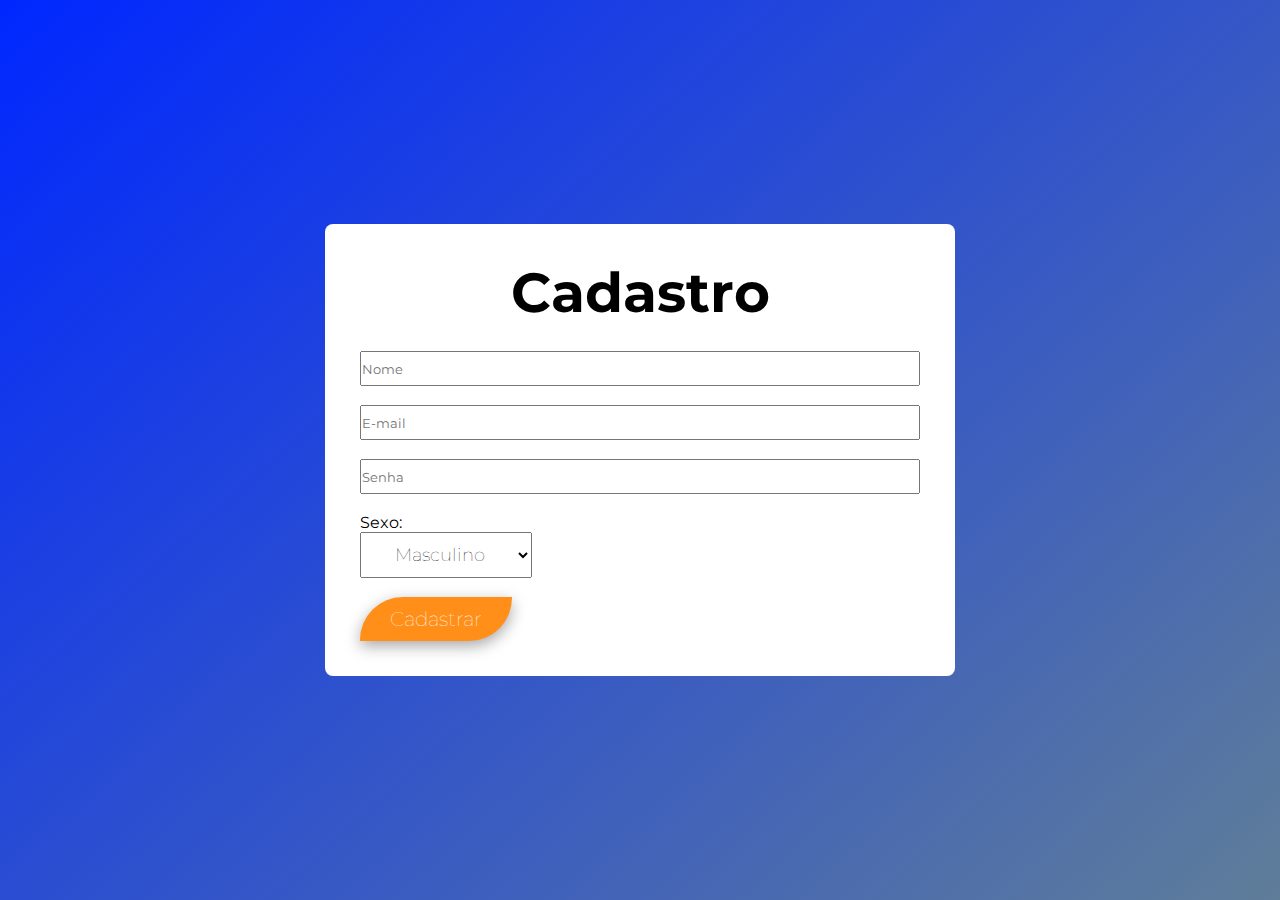
<file: Site/index.html>
<!DOCTYPE html>
<html lang="pt-br">
<head>
    <meta charset="UTF-8">
    <meta name="viewport" content="width=device-width, initial-scale=1">
    <link rel="shortcut icon" href="img/icon_bar.svg">
    <meta name="author" content="Leonam Cruz">
    <meta name="description" content="Tela de Cadastro experimental do Leonam Cruz">
    <meta name="keywords" content="cadastro, java, spring, boot">
    <script src="script.js" defer></script>
    <link rel="stylesheet" href="style.css">
    <title>Cadastro</title>
</head>
<body>
<section>
    <h1 id="cadastro">Cadastro</h1>
    <form>
            <input type="text" class="name" placeholder="Nome" id="nome">
            <label for="nome"> </label>
        <br>
            <input id="emailInput" class="email" placeholder="E-mail" type="email">
            <label for="emailInput"> </label>
        <br>
            <input id="senhaInput" class="senha" type="password" placeholder="Senha">
            <label for="senhaInput"><br></label>
            <label for="xexo">Sexo:</label>
            <select id="xexo">
                <option value="Masculino">Masculino</option>
                <option value="Feminino">Feminino</option>
                <option value="Outro">Outro</option>
            </select>
        <br>
        <button id="botao">Cadastrar</button>
    </form>
</section>
</body>
</html>
</file>
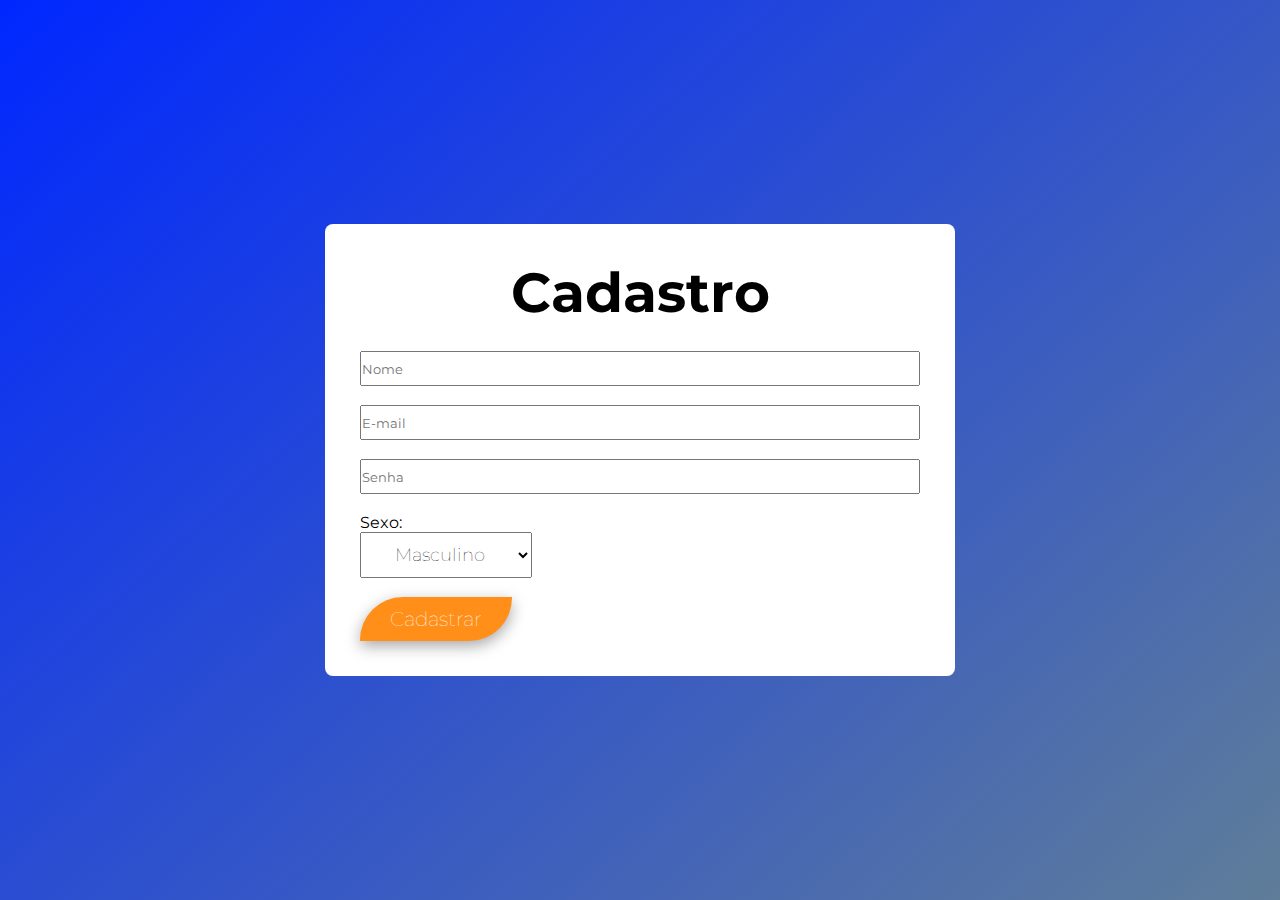
<file: Site/cadastro.html>
<!DOCTYPE html>
<html lang="pt-br">
<head>
    <meta charset="UTF-8">
    <meta name="viewport" content="width=device-width, initial-scale=1">
    <link rel="shortcut icon" href="img/icon_bar.svg">
    <meta name="author" content="Leonam Cruz">
    <meta name="description" content="Tela de Cadastro experimental do Leonam Cruz">
    <meta name="keywords" content="cadastro, java, spring, boot">
    <script src="script_cadastro.js" defer></script>
    <link rel="stylesheet" href="style_cadastro.css">
    <title>Cadastro</title>
</head>
<body>
<section>
    <h1 id="cadastro">Cadastro</h1>
    <form>
            <input type="text" class="name" placeholder="Nome" id="nome">
            <label for="nome"> </label>
        <br>
            <input id="emailInput" class="email" placeholder="E-mail" type="email">
            <label for="emailInput"> </label>
        <br>
            <input id="senhaInput" class="senha" type="password" placeholder="Senha">
            <label for="senhaInput"><br></label>
            <label for="xexo">Sexo:</label>
            <select id="xexo">
                <option value="Masculino">Masculino</option>
                <option value="Feminino">Feminino</option>
                <option value="Outro">Outro</option>
            </select>
        <br>
        <button id="botao">Cadastrar</button>
    </form>
</section>
</body>
</html>
</file>
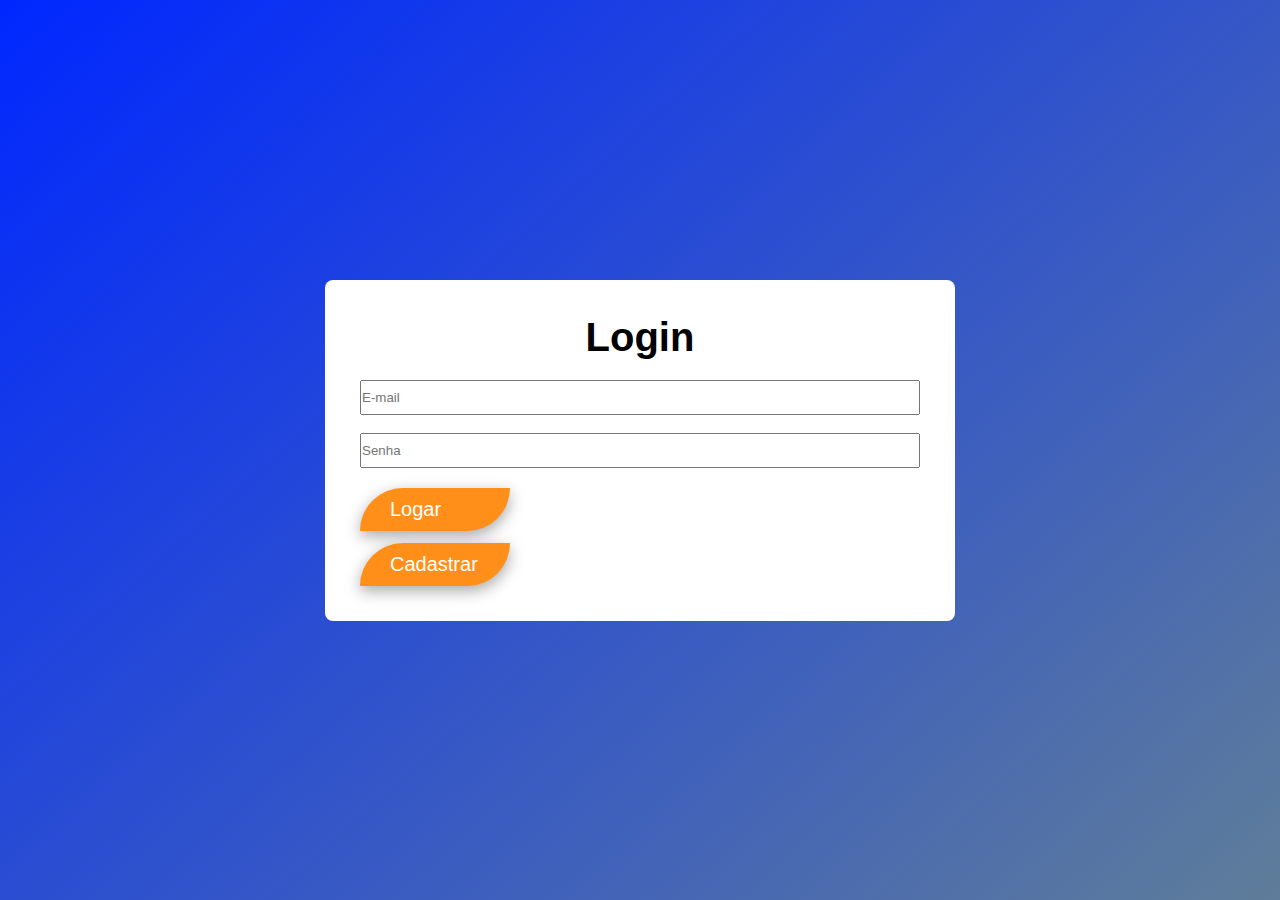
<file: Site/login.html>
<!DOCTYPE html>
<html lang="pt-br">
<head>
  <meta charset="UTF-8">
  <meta name="viewport" content="width=device-width, initial-scale=1">
  <link rel="shortcut icon" href="img/login.ico">
  <meta name="author" content="Leonam Cruz">
  <meta name="description" content="Tela de Login experimental do Leonam Cruz">
  <meta name="keywords" content="login, java, spring, boot">
  <link rel="stylesheet" href="style_login.css">
  <title>Login</title>
</head>
<body>
<section>
  <h1>Login</h1>
  <form>
    <label for="email">
      <input required id="email" type="email" placeholder="E-mail">
    </label>
    <br>
    <label for="senha">
      <input required id = "senha" type="password" placeholder="Senha">
    </label>
    <button>Logar</button>
    <a href="cadastro.html">Cadastrar</a>
  </form>
</section>
</body>
</html>
</file>
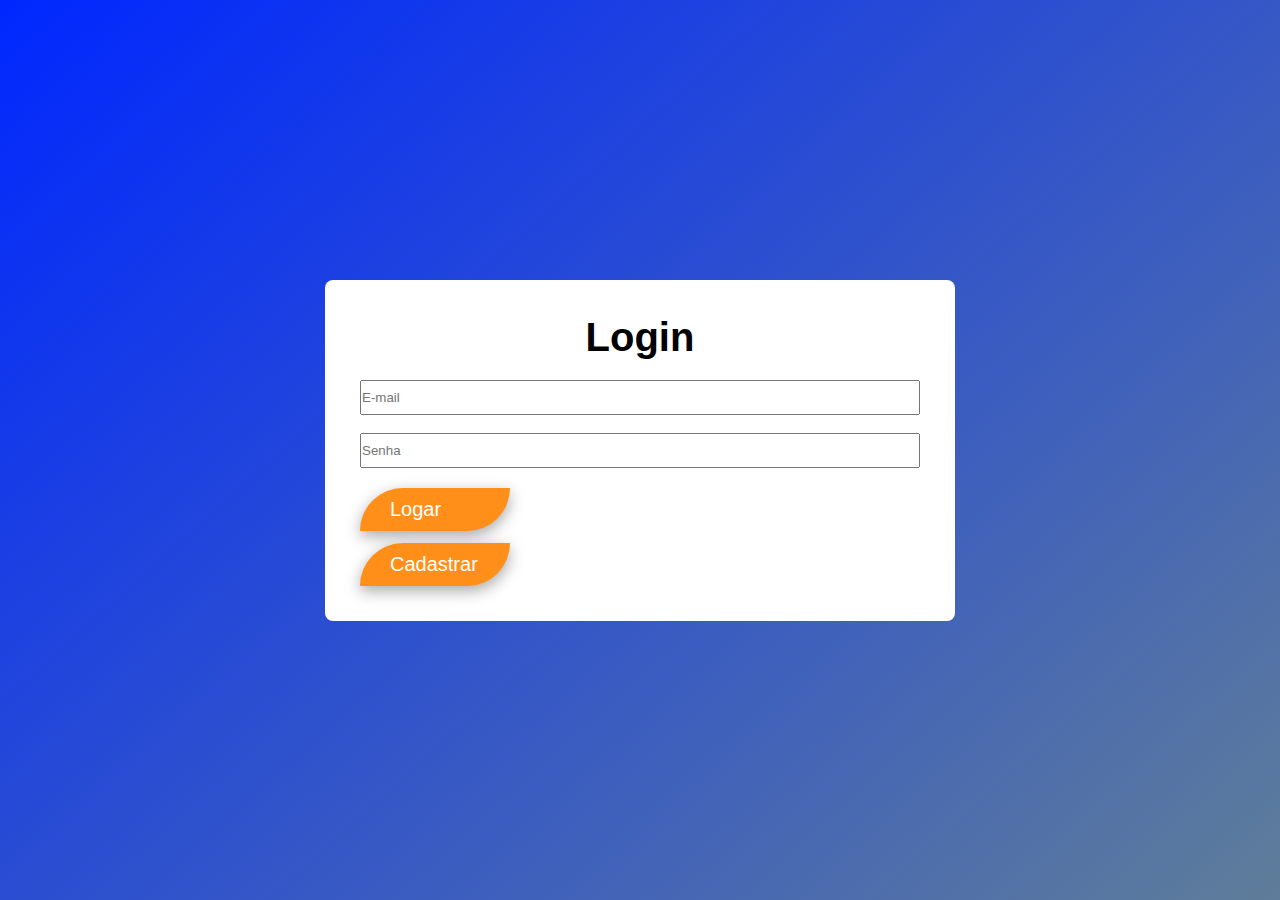
<file: src/main/resources/site/login.html>
<!DOCTYPE html>
<html lang="pt-br">
<head>
  <meta charset="UTF-8">
  <meta name="viewport" content="width=device-width, initial-scale=1">
  <link rel="shortcut icon" href="img/login.ico">
  <meta name="author" content="Leonam Cruz">
  <meta name="description" content="Tela de Login experimental do Leonam Cruz">
  <meta name="keywords" content="login, java, spring, boot">
  <script src="script_login.js" defer></script>
  <link rel="stylesheet" href="style_login.css">
  <title>Login</title>
</head>
<body>
<section>
  <h1>Login</h1>
  <form>
    <label for="emailL">
      <input required id="emailL" type="email" placeholder="E-mail">
    </label>
    <br>
    <label for="senhaL">
      <input required id = "senhaL" type="password" placeholder="Senha">
    </label>
    <button>Logar</button>
    <a href="cadastro.html">Cadastrar</a>
  </form>
</section>
</body>
</html>
</file>
<file: Site/style.css>
@import url('https://fonts.googleapis.com/css2?family=Montserrat:wght@200;500;600;700;900&display=swap');

* {
    margin: 0;
    padding: 0;
    box-sizing: border-box;
    font-family: 'Montserrat', sans-serif;
}

body {
    padding: 10px;
    display: flex;
    align-items: center;
    flex-direction: column;
    justify-content: center;
    height: 100vh;
    background: linear-gradient(318deg, #00ffbd, #ff00c8, #ff0000, #eeff00, #0027ff);
    background-size: 1000% 1000%;

    animation: AnimationName 31s ease infinite;
}

@keyframes AnimationName {
    0%{background-position:0 0
    }
    50%{background-position:93% 100%}
    100%{background-position:0 0
    }
}

section {
    padding: 35px;
    border-radius: 8px;
    display: flex;
    flex-direction: column;
    background: #FFFFFF;
    width: 50%;
}

#cadastro {
    align-self: center;
}

form {
}

.email {
    width: 100%;
    height: 35px;
    transition : 300ms;
    transform: translateY(0);
    display: flex;
    flex-direction: row;
    align-items: center;
    cursor: pointer;
}
#cadastro{
    align-self: center;
    padding-bottom: 25px;
    font-size: 55px;
}
#botao{
    column-gap: 20px;
}
.name {
    height: 35px;
    width: 100%;
    transition : 300ms;
    transform: translateY(0);
    display: flex;
    flex-direction: row;
    align-items: center;
    cursor: pointer;
}

.senha {
    height: 35px;
    width: 100%;
    transition : 300ms;
    transform: translateY(0);
    display: flex;
    flex-direction: row;
    align-items: center;
    cursor: pointer;
}
#botao {
    font-weight: 100;
    font-size: 20px;
    color: #fff;
    background-color: #ff8f18;
    padding: 10px 30px;
    border: none;
    box-shadow: rgba(0, 0, 0, 0.35) 0 5px 15px;
    border-radius: 43px 0;
    transition : 300ms;
    transform: translateY(0);
    display: flex;
    flex-direction: row;
    align-items: center;
    cursor: pointer;
}

#botao:hover {
    transition : 300ms;
    padding: 10px 50px;
    transform : translateY(-0px);
    background-color: #ff0000;
    color: #ffffff;
    display: flex;
    flex-direction: row;
    align-items: center;
    border: none;
}
#xexo{
    font-weight: 25;
    font-size: 18px;
    color: #000000;
    padding: 10px 30px;
    transition : 300ms;
    transform: translateY(0);
    display: flex;
    flex-direction: row;
    align-items: center;
    cursor: pointer;

}
#xexo:hover{
    transition : 300ms;
    padding: 10px 50px;
    transform : translateY(-0px);
    color: #000000;
    display: flex;
    flex-direction: row;
    align-items: center;

}
.name:hover {
    transform: scale(115%);
    animation: cubic-bezier(.85, .09, .42, .8);
    transition: 300ms;
    flex-direction: row;
    display: flex;
    align-items: center;
    cursor: pointer;
}

.senha:hover {
    transform: scale(115%);
    animation: cubic-bezier(.85, .09, .42, .8);
    transition: 300ms;
}

.email:hover {
    transform: scale(115%);
    animation: cubic-bezier(.85, .09, .42, .8);
    transition: 300ms;
}
</file>
<file: Site/style_cadastro.css>
@import url('https://fonts.googleapis.com/css2?family=Montserrat:wght@200;500;600;700;900&display=swap');

* {
    margin: 0;
    padding: 0;
    box-sizing: border-box;
    font-family: 'Montserrat', sans-serif;
}

body {
    padding: 10px;
    display: flex;
    align-items: center;
    flex-direction: column;
    justify-content: center;
    height: 100vh;
    background: linear-gradient(318deg, #00ffbd, #ff00c8, #ff0000, #eeff00, #0027ff);
    background-size: 1000% 1000%;

    animation: AnimationName 31s ease infinite;
}

@keyframes AnimationName {
    0%{background-position:0 0
    }
    50%{background-position:93% 100%}
    100%{background-position:0 0
    }
}

section {
    padding: 35px;
    border-radius: 8px;
    display: flex;
    flex-direction: column;
    background: #FFFFFF;
    width: 50%;
}

#cadastro {
    align-self: center;
}

form {
}

.email {
    width: 100%;
    height: 35px;
    transition : 300ms;
    transform: translateY(0);
    display: flex;
    flex-direction: row;
    align-items: center;
    cursor: pointer;
}
#cadastro{
    align-self: center;
    padding-bottom: 25px;
    font-size: 55px;
}
#botao{
    column-gap: 20px;
}
.name {
    height: 35px;
    width: 100%;
    transition : 300ms;
    transform: translateY(0);
    display: flex;
    flex-direction: row;
    align-items: center;
    cursor: pointer;
}

.senha {
    height: 35px;
    width: 100%;
    transition : 300ms;
    transform: translateY(0);
    display: flex;
    flex-direction: row;
    align-items: center;
    cursor: pointer;
}
#botao {
    font-weight: 100;
    font-size: 20px;
    color: #fff;
    background-color: #ff8f18;
    padding: 10px 30px;
    border: none;
    box-shadow: rgba(0, 0, 0, 0.35) 0 5px 15px;
    border-radius: 43px 0;
    transition : 300ms;
    transform: translateY(0);
    display: flex;
    flex-direction: row;
    align-items: center;
    cursor: pointer;
}

#botao:hover {
    transition : 300ms;
    padding: 10px 50px;
    transform : translateY(-0px);
    background-color: #ff0000;
    color: #ffffff;
    display: flex;
    flex-direction: row;
    align-items: center;
    border: none;
}
#xexo{
    font-weight: 25;
    font-size: 18px;
    color: #000000;
    padding: 10px 30px;
    transition : 300ms;
    transform: translateY(0);
    display: flex;
    flex-direction: row;
    align-items: center;
    cursor: pointer;

}
#xexo:hover{
    transition : 300ms;
    padding: 10px 50px;
    transform : translateY(-0px);
    color: #000000;
    display: flex;
    flex-direction: row;
    align-items: center;

}
.name:hover {
    transform: scale(115%);
    animation: cubic-bezier(.85, .09, .42, .8);
    transition: 300ms;
    flex-direction: row;
    display: flex;
    align-items: center;
    cursor: pointer;
}

.senha:hover {
    transform: scale(115%);
    animation: cubic-bezier(.85, .09, .42, .8);
    transition: 300ms;
}

.email:hover {
    transform: scale(115%);
    animation: cubic-bezier(.85, .09, .42, .8);
    transition: 300ms;
}
</file>
<file: Site/style_login.css>
* {
    margin: 0;
    padding: 0;
    box-sizing: border-box;
    font-family: 'Montserrat', sans-serif;
}

body {
    padding: 10px;
    display: flex;
    align-items: center;
    flex-direction: column;
    justify-content: center;
    height: 100vh;
    background: linear-gradient(318deg, #00ffbd, #ff00c8, #ff0000, #eeff00, #0027ff);
    background-size: 1000% 1000%;

    animation: AnimationName 31s ease infinite;
}

@keyframes AnimationName {
    0%{background-position:0 0
    }
    50%{background-position:93% 100%}
    100%{background-position:0 0
    }
}
section {
    padding: 35px;
    border-radius: 8px;
    display: flex;
    flex-direction: column;
    background: #FFFFFF;
    width: 50%;
}
h1{
    align-self: center;
    margin-bottom: 20px;
    font-size: 40px;
}
#email{
    width: 100%;
    height: 35px;
    transition : 300ms;
    transform: translateY(0);
    display: flex;
    flex-direction: row;
    align-items: center;
    cursor: pointer;
}
#senha{
    width: 100%;
    height: 35px;
    transition : 300ms;
    transform: translateY(0);
    display: flex;
    flex-direction: row;
    align-items: center;
    cursor: pointer;
}
#senha:hover {
    transform: scale(115%);
    animation: cubic-bezier(.85, .09, .42, .8);
    transition: 300ms;
}

#email:hover {
    transform: scale(115%);
    animation: cubic-bezier(.85, .09, .42, .8);
    transition: 300ms;
}
form a {
    margin-top: 12px;
    width: 150px;
    font-size: 20px;
    color: #fff;
    background-color: #ff8f18;
    padding: 10px 30px;
    border: none;
    box-shadow: rgba(0, 0, 0, 0.35) 0 5px 15px;
    border-radius: 43px 0;
    transition : 300ms;
    transform: translateY(0);
    display: flex;
    flex-direction: row;
    align-items: center;
    text-decoration: none;
    cursor: pointer;
}

form a:hover {
    transition : 300ms;
    padding: 10px 50px;
    transform : translateY(-0px);
    background-color: #ff0000;
    color: #ffffff;
    text-decoration: none;
    display: flex;
    flex-direction: row;
    align-items: center;
    border: none;
}
form button{
    width: 150px;
    margin-top: 20px;
    font-weight: 100;
    font-size: 20px;
    color: #fff;
    background-color: #ff8f18;
    padding: 10px 30px;
    border: none;
    box-shadow: rgba(0, 0, 0, 0.35) 0 5px 15px;
    border-radius: 43px 0;
    transition : 300ms;
    transform: translateY(0);
    display: flex;
    flex-direction: row;
    align-items: center;
    cursor: pointer;
}
form button:hover{
    transition : 300ms;
    padding: 10px 50px;
    text-decoration: none;
    transform : translateY(-0px);
    background-color: #ff0000;
    color: #ffffff;
    display: flex;
    flex-direction: row;
    align-items: center;
    border: none;
}
</file>
<file: src/main/resources/site/style_login.css>
* {
    margin: 0;
    padding: 0;
    box-sizing: border-box;
    font-family: 'Montserrat', sans-serif;
}

body {
    padding: 10px;
    display: flex;
    align-items: center;
    flex-direction: column;
    justify-content: center;
    height: 100vh;
    background: linear-gradient(318deg, #00ffbd, #ff00c8, #ff0000, #eeff00, #0027ff);
    background-size: 1000% 1000%;

    animation: AnimationName 31s ease infinite;
}

@keyframes AnimationName {
    0%{background-position:0 0
    }
    50%{background-position:93% 100%}
    100%{background-position:0 0
    }
}
section {
    padding: 35px;
    border-radius: 8px;
    display: flex;
    flex-direction: column;
    background: #FFFFFF;
    width: 50%;
}
h1{
    align-self: center;
    margin-bottom: 20px;
    font-size: 40px;
}
#emailL{
    width: 100%;
    height: 35px;
    transition : 300ms;
    transform: translateY(0);
    display: flex;
    flex-direction: row;
    align-items: center;
    cursor: pointer;
}
#senhaL{
    width: 100%;
    height: 35px;
    transition : 300ms;
    transform: translateY(0);
    display: flex;
    flex-direction: row;
    align-items: center;
    cursor: pointer;
}
#senhaL:hover {
    transform: scale(115%);
    animation: cubic-bezier(.85, .09, .42, .8);
    transition: 300ms;
}

#emailL:hover {
    transform: scale(115%);
    animation: cubic-bezier(.85, .09, .42, .8);
    transition: 300ms;
}
form a {
    margin-top: 12px;
    width: 150px;
    font-size: 20px;
    color: #fff;
    background-color: #ff8f18;
    padding: 10px 30px;
    border: none;
    box-shadow: rgba(0, 0, 0, 0.35) 0 5px 15px;
    border-radius: 43px 0;
    transition : 300ms;
    transform: translateY(0);
    display: flex;
    flex-direction: row;
    align-items: center;
    text-decoration: none;
    cursor: pointer;
}

form a:hover {
    transition : 300ms;
    padding: 10px 50px;
    transform : translateY(-0px);
    background-color: #ff0000;
    color: #ffffff;
    text-decoration: none;
    display: flex;
    flex-direction: row;
    align-items: center;
    border: none;
}
form button{
    width: 150px;
    margin-top: 20px;
    font-weight: 100;
    font-size: 20px;
    color: #fff;
    background-color: #ff8f18;
    padding: 10px 30px;
    border: none;
    box-shadow: rgba(0, 0, 0, 0.35) 0 5px 15px;
    border-radius: 43px 0;
    transition : 300ms;
    transform: translateY(0);
    display: flex;
    flex-direction: row;
    align-items: center;
    cursor: pointer;
}
form button:hover{
    transition : 300ms;
    padding: 10px 50px;
    text-decoration: none;
    transform : translateY(-0px);
    background-color: #ff0000;
    color: #ffffff;
    display: flex;
    flex-direction: row;
    align-items: center;
    border: none;
}
</file>
